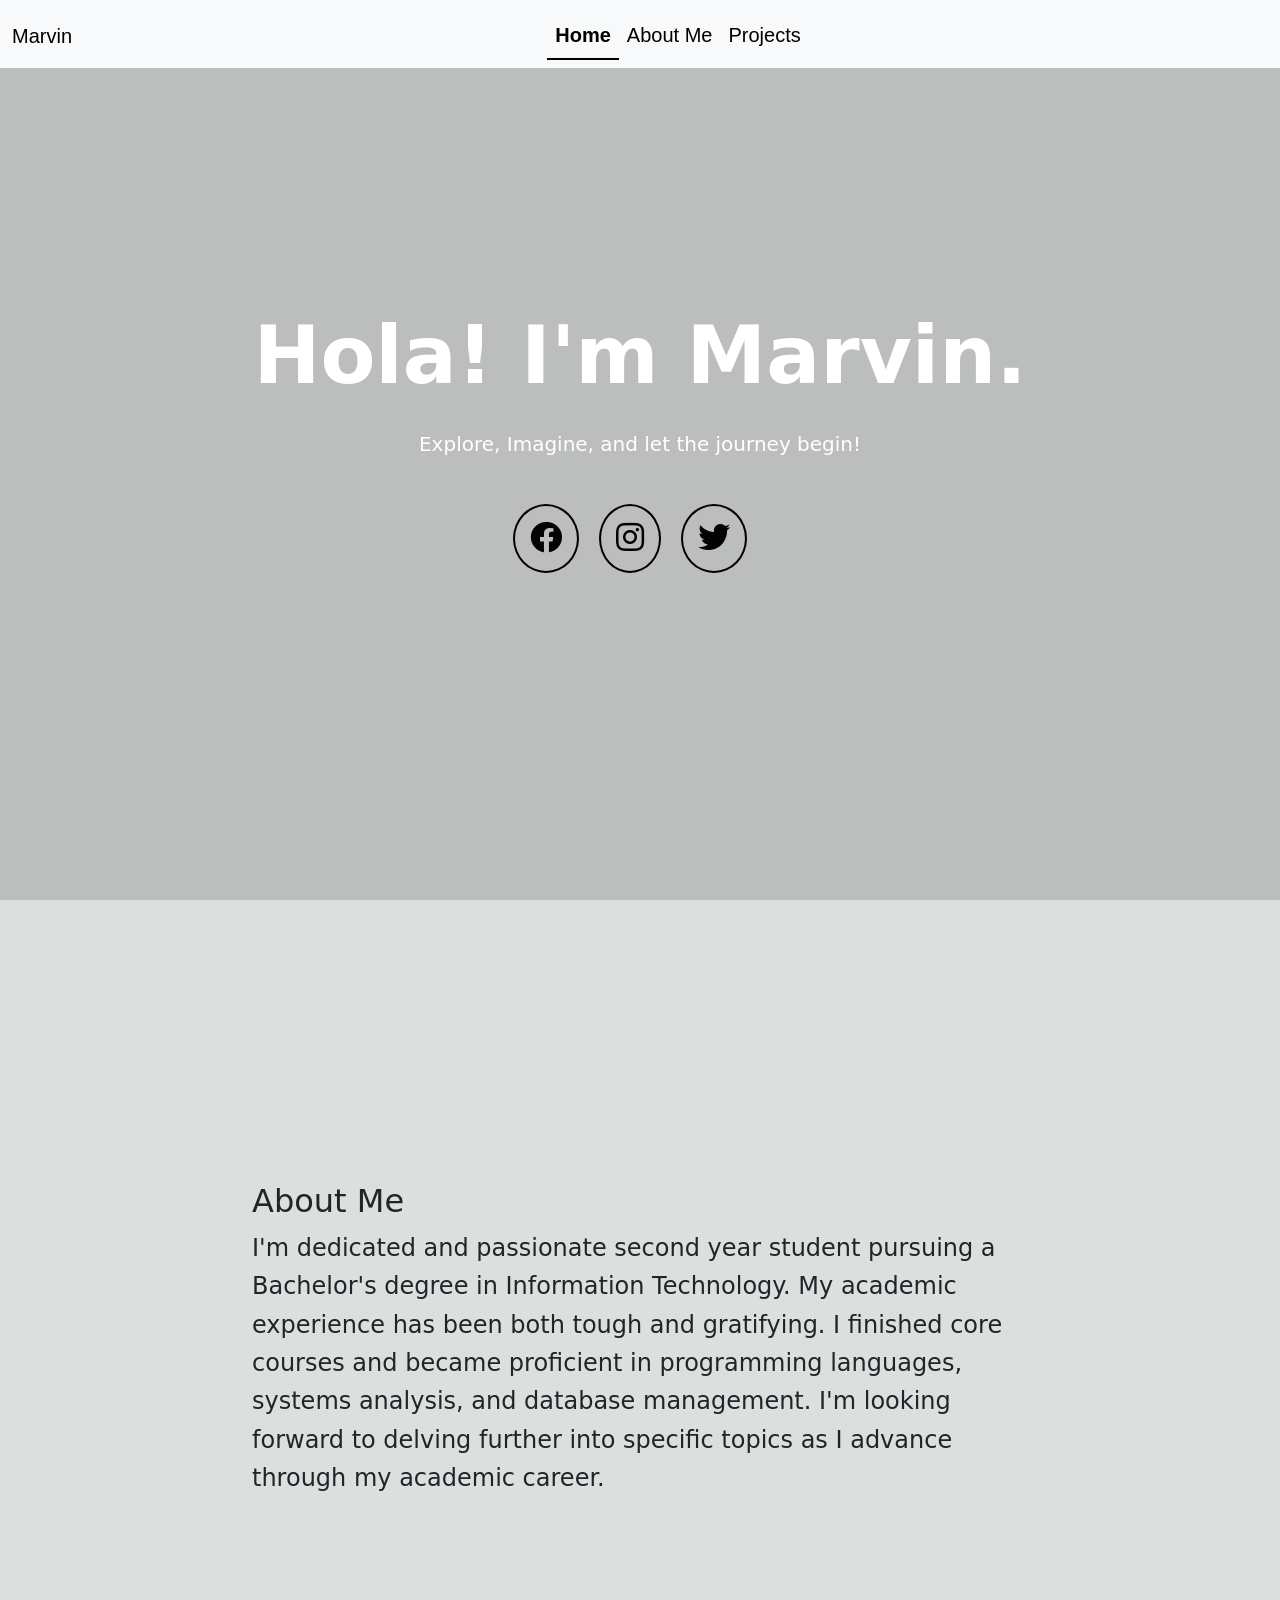
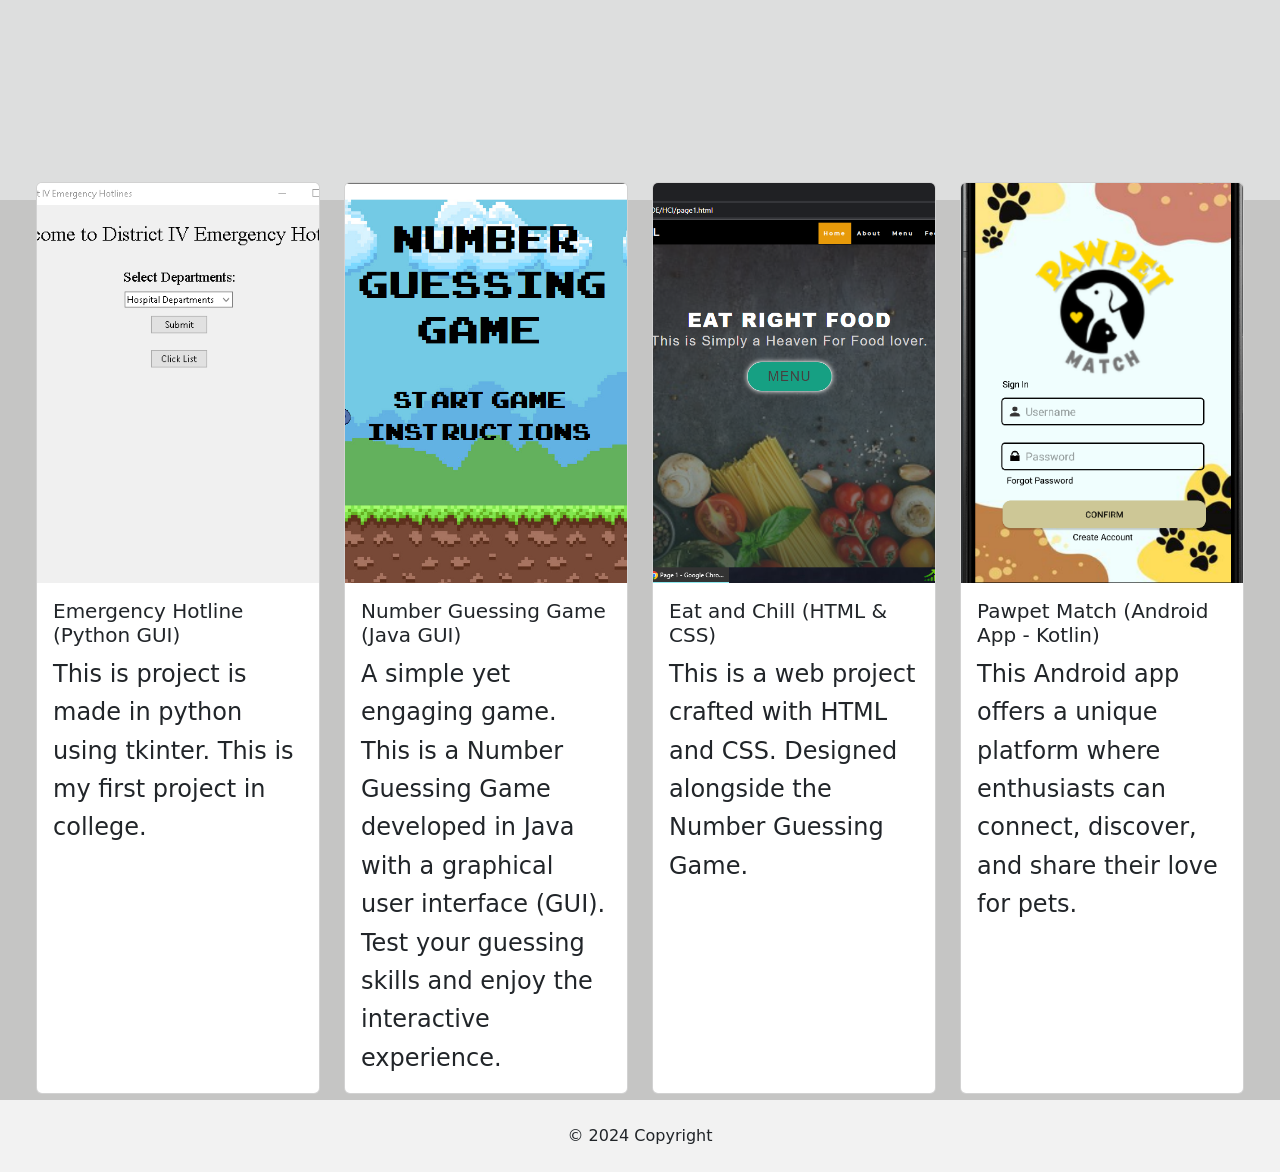
<file: index.html>
<!DOCTYPE html>
<html lang="en">
  <head>
    <meta charset="utf-8">
    <meta name="viewport" content="width=device-width, initial-scale=1">
    <title>Portfolio</title>
    <link rel="stylesheet" href="https://cdnjs.cloudflare.com/ajax/libs/font-awesome/5.15.3/css/all.min.css">
    <link href="https://cdn.jsdelivr.net/npm/bootstrap@5.3.2/dist/css/bootstrap.min.css" rel="stylesheet" 
    integrity="sha384-T3c6CoIi6uLrA9TneNEoa7RxnatzjcDSCmG1MXxSR1GAsXEV/Dwwykc2MPK8M2HN" crossorigin="anonymous">
    <link rel="stylesheet" href="https://fonts.googleapis.com/css?family=Montserrat&display=swap">
    <link href="393.css" rel="stylesheet">
  </head>
  <body>
    <nav class="navbar navbar-expand-lg bg-body-tertiary fixed-top" style="padding-top: 12px;">
      <div class="container-fluid">
        <a class="navbar-brand" href="index.html">Marvin</a>
        <button class="navbar-toggler" type="button" data-bs-toggle="collapse" data-bs-target="#navbarNavAltMarkup" aria-controls="navbarNavAltMarkup" aria-expanded="false" aria-label="Toggle navigation">
          <span class="navbar-toggler-icon"></span>
        </button>
        <div class="collapse navbar-collapse justify-content-center" id="navbarNavAltMarkup">
          <div class="nav nav-underline">
            <ul class="navbar-nav">
            <li class="nav-item">

              <a class="nav-link" aria-current="page" href="#home">Home</a>
            </li>
            <li class="nav-item">
              <a class="nav-link" href="#about">About Me</a>
            </li>
            <li class="nav-item">
              <a class="nav-link" href="#projects">Projects</a>
            </li>
            </ul>

          </div>
        </div>
      </div>
    </nav>

    <div id="home" class="section position-relative">
      <div class="position-relative text-center text-white">
        <h2 class="fw-bold display-3 mb-4">Hola! I'm Marvin.</h2>
        <p class="lead fs-5">Explore, Imagine, and let the journey begin!</p>
    
        <!-- Social Icons -->
        <div class="social-icon mt-4">
          <div class="social-item">
            <a href="https://www.facebook.com/mjmacam23/" title="Facebook" target="_blank"><i class="fab fa-facebook fa-2x"></i></a>
          </div>
          <div class="social-item">
            <a href="https://twitter.com/home" title="Instagram" target="_blank"><i class="fab fa-instagram fa-2x"></i></a>
          </div>
          <div class="social-item">
            <a href="https://www.instagram.com/" title="Twitter" target="_blank"><i class="fab fa-twitter fa-2x"></i></a>
          </div>
        </div>
        
      </div>
    </div>
    
    

    <div id="about" class="section">
        <div class="container text-left">
            <h2>About Me</h2>
          <p>I'm dedicated and passionate second year student pursuing a Bachelor's degree in Information Technology.
            My academic experience has been both tough and gratifying. I finished core courses and became proficient in programming languages, systems analysis, and database management. I'm looking forward to delving further into specific topics as I advance through my academic career.</p>
        </div>
        
      </div>

      
      <div id="projects" class="section">
        <div class="row row-cols-1 row-cols-md-4 g-4 mx-md-4">
          <div class="col mb-4">
            <div class="card h-100" style="width: 100%;">
              <img src="./img/img-3.png" class="card-img-top" alt="..." style="height: 400px; object-fit: cover;">
              <div class="card-body">
                <h5 class="card-title">Emergency Hotline (Python GUI)</h5>
                <p class="card-text">This is project is made in python using tkinter. This is my first project in college.</p>
              </div>
            </div>
          </div>
          <div class="col mb-4">
            <div class="card h-100" style="width: 100%;">
              <img src="./img/img-2.png" class="card-img-top" alt="..." style="height: 400px; object-fit: cover;">
              <div class="card-body">
                <h5 class="card-title">Number Guessing Game (Java GUI)</h5>
                <p class="card-text">A simple yet engaging game. This is a Number Guessing Game developed in Java with a graphical user interface (GUI). Test your guessing skills and enjoy the interactive experience.</p>
              </div>
            </div>
          </div>
          <div class="col mb-4">
            <div class="card h-100" style="width: 100%;">
              <img src="./img/img-4.png" class="card-img-top" alt="..." style="height: 400px; object-fit: cover;">
              <div class="card-body">
                <h5 class="card-title">Eat and Chill (HTML & CSS)</h5>
                <p class="card-text"> This is a web project crafted with HTML and CSS. Designed alongside the Number Guessing Game.</p>
              </div>
            </div>
          </div>
          <div class="col mb-4">
            <div class="card h-100" style="width: 100%;">
              <img src="./img/img-1.png" class="card-img-top" alt="..." style="height: 400px; object-fit: cover;">
              <div class="card-body">
                <h5 class="card-title">Pawpet Match (Android App - Kotlin)</h5>
                <p class="card-text">This Android app offers a unique platform where enthusiasts can connect, discover, and share their love for pets. </p>
              </div>
            </div>
          </div>
        </div>
      </div>

      <footer>
        <div class="text-center p-4" style="background-color: rgba(0, 0, 0, 0.05);">
          © 2024 Copyright
        </div>
      </footer>

    <script src="https://cdn.jsdelivr.net/npm/bootstrap@5.3.2/dist/js/bootstrap.bundle.min.js" integrity="sha384-C6RzsynM9kWDrMNeT87bh95OGNyZPhcTNXj1NW7RuBCsyN/o0jlpcV8Qyq46cDfL" crossorigin="anonymous"></script>
    <script src="https://code.jquery.com/jquery-3.6.0.min.js"></script>

    <script>

      $(document).ready(function() {
        $('body').scrollspy({ target: '.navbar', offset: 50 });
  });
    </script>
  </body>
</html>
</file>
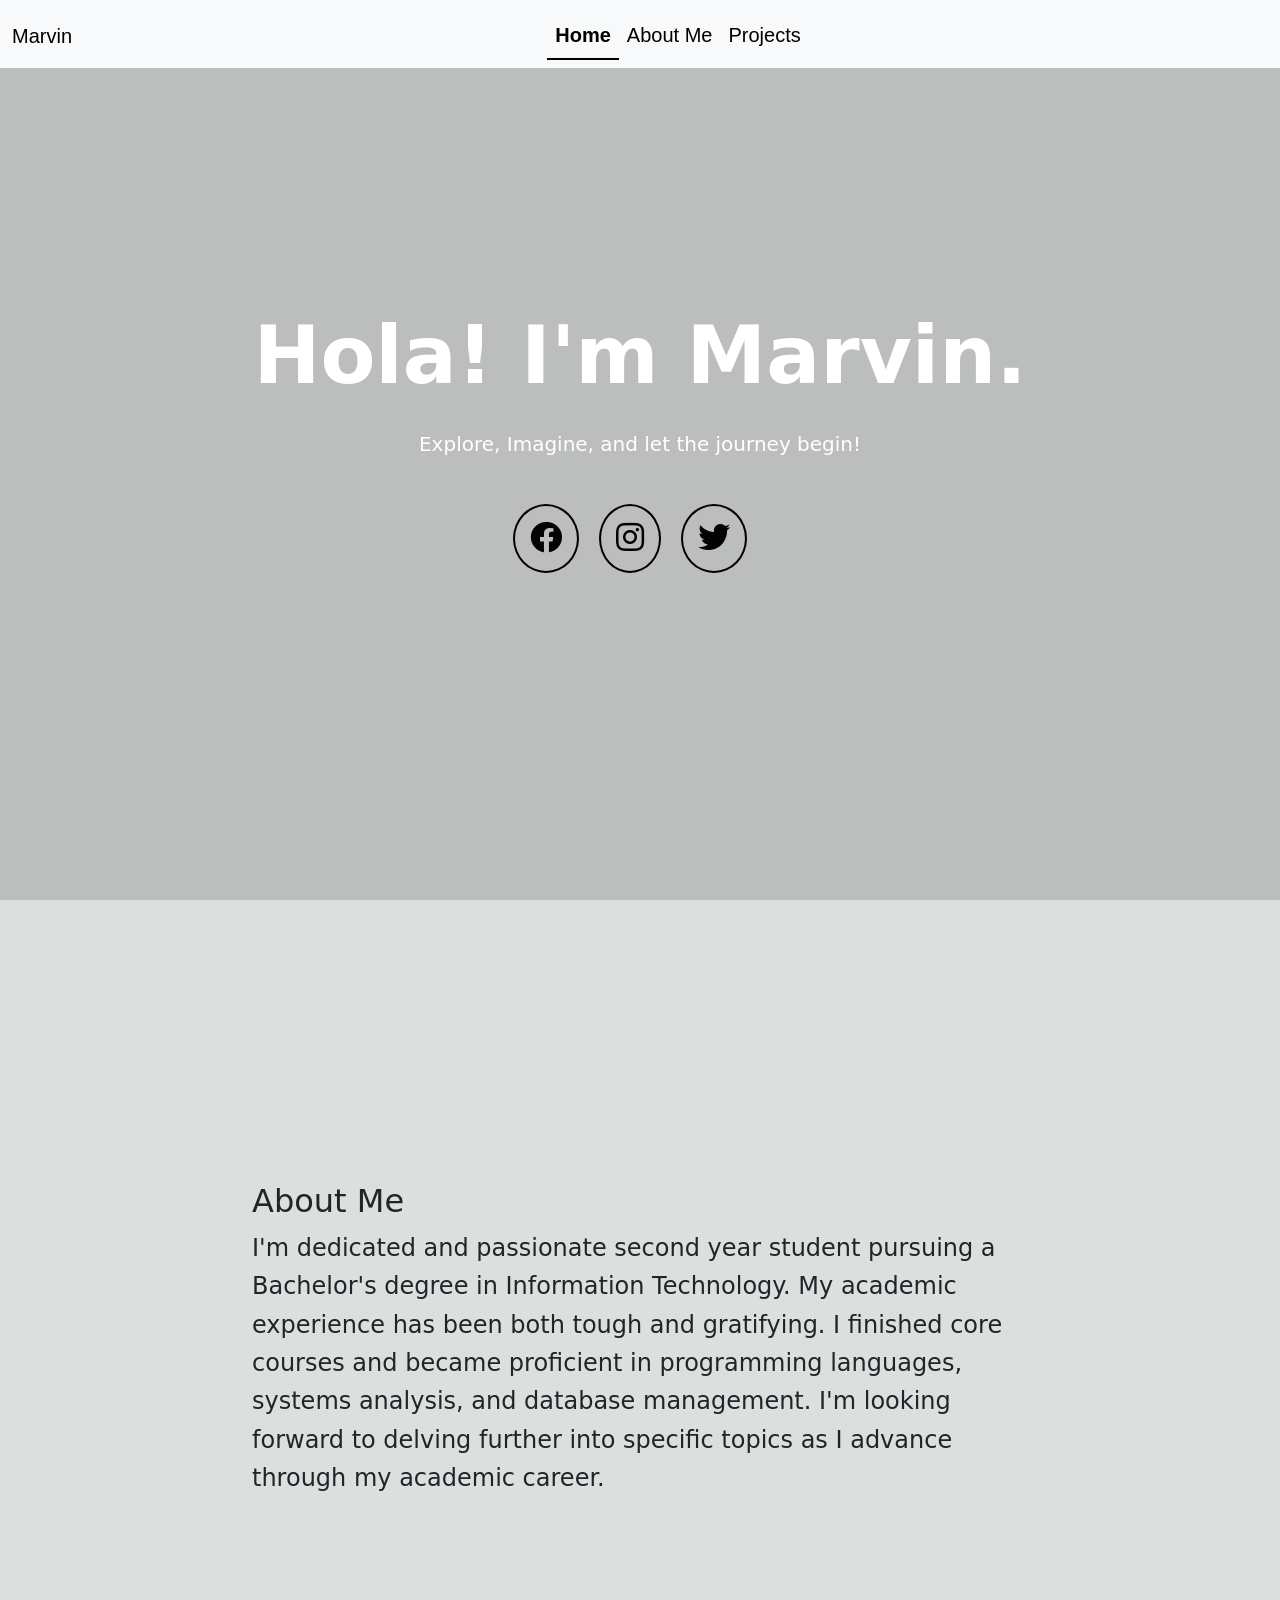
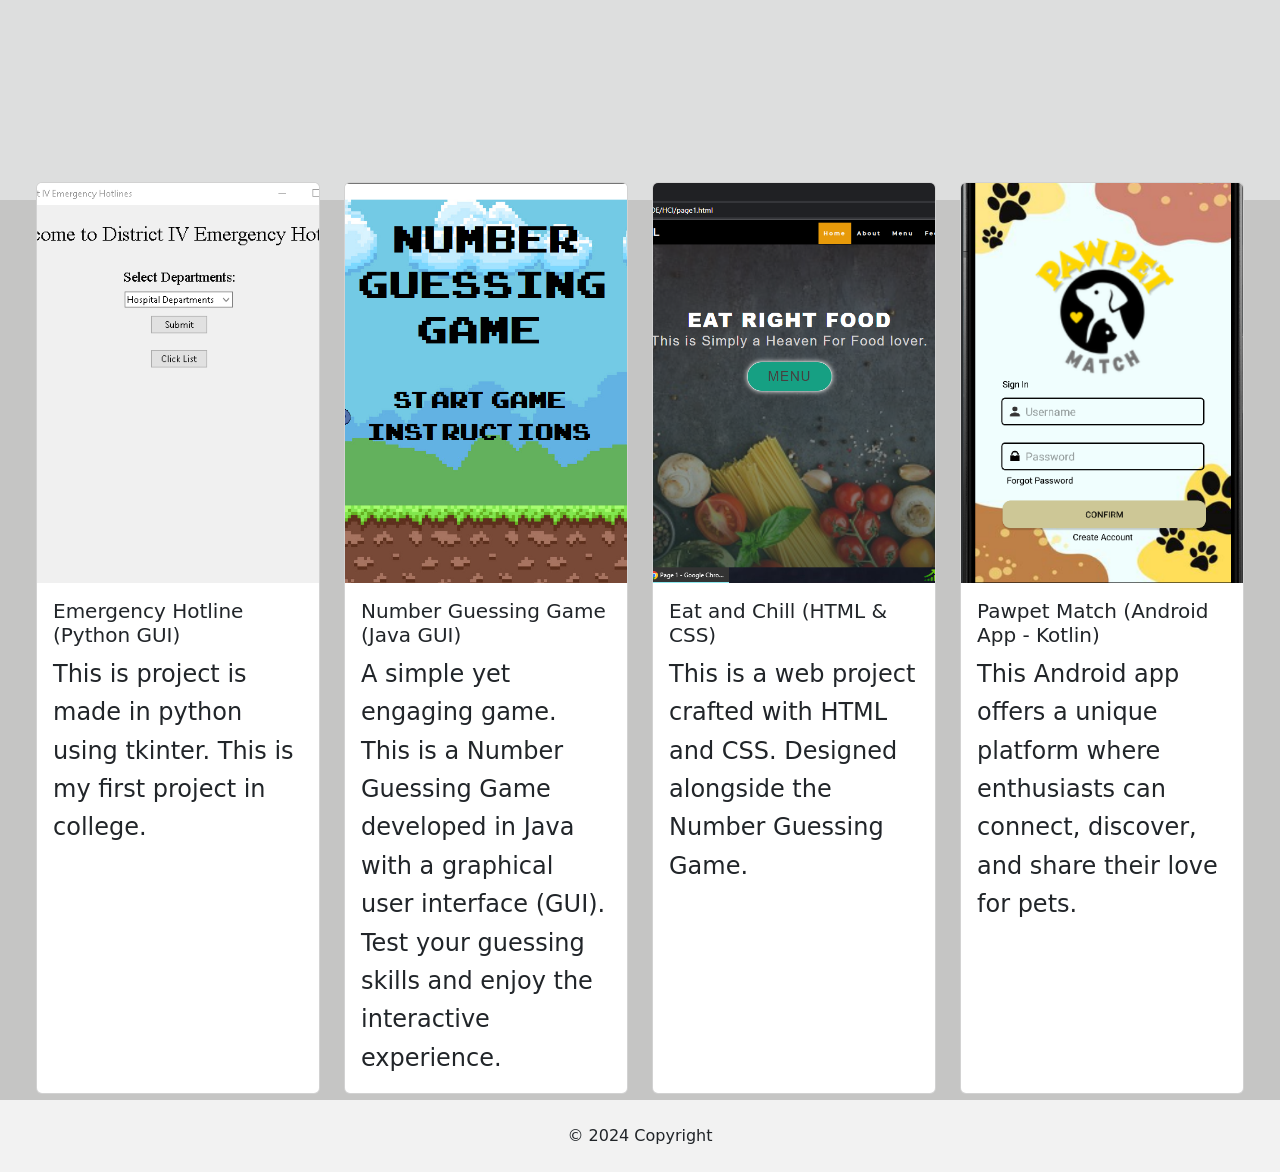
<file: ITE-393.html>
<!DOCTYPE html>
<html lang="en">
  <head>
    <meta charset="utf-8">
    <meta name="viewport" content="width=device-width, initial-scale=1">
    <title>Portfolio</title>
    <link rel="stylesheet" href="https://cdnjs.cloudflare.com/ajax/libs/font-awesome/5.15.3/css/all.min.css">
    <link href="https://cdn.jsdelivr.net/npm/bootstrap@5.3.2/dist/css/bootstrap.min.css" rel="stylesheet" 
    integrity="sha384-T3c6CoIi6uLrA9TneNEoa7RxnatzjcDSCmG1MXxSR1GAsXEV/Dwwykc2MPK8M2HN" crossorigin="anonymous">
    <link rel="stylesheet" href="https://fonts.googleapis.com/css?family=Montserrat&display=swap">
    <link href="393.css" rel="stylesheet">
  </head>
  <body>
    <nav class="navbar navbar-expand-lg bg-body-tertiary fixed-top" style="padding-top: 12px;">
      <div class="container-fluid">
        <a class="navbar-brand" href="ITE-393.html">Marvin</a>
        <button class="navbar-toggler" type="button" data-bs-toggle="collapse" data-bs-target="#navbarNavAltMarkup" aria-controls="navbarNavAltMarkup" aria-expanded="false" aria-label="Toggle navigation">
          <span class="navbar-toggler-icon"></span>
        </button>
        <div class="collapse navbar-collapse justify-content-center" id="navbarNavAltMarkup">
          <div class="nav nav-underline">
            <ul class="navbar-nav">
            <li class="nav-item">
              <a class="nav-link" aria-current="page" href="#home">Home</a>
            </li>
            <li class="nav-item">
              <a class="nav-link" href="#about">About Me</a>
            </li>
            <li class="nav-item">
              <a class="nav-link" href="#projects">Projects</a>
            </li>
            </ul>
          </div>
        </div>
      </div>
    </nav>

    <div id="home" class="section position-relative">
      <div class="position-relative text-center text-white">
        <h2 class="fw-bold display-3 mb-4">Hola! I'm Marvin.</h2>
        <p class="lead fs-5">Explore, Imagine, and let the journey begin!</p>
    
        <!-- Social Icons -->
        <div class="social-icon mt-4">
          <div class="social-item">
            <a href="https://www.facebook.com/mjmacam23/" title="Facebook" target="_blank"><i class="fab fa-facebook fa-2x"></i></a>
          </div>
          <div class="social-item">
            <a href="https://twitter.com/home" title="Instagram" target="_blank"><i class="fab fa-instagram fa-2x"></i></a>
          </div>
          <div class="social-item">
            <a href="https://www.instagram.com/" title="Twitter" target="_blank"><i class="fab fa-twitter fa-2x"></i></a>
          </div>
        </div>
        
      </div>
    </div>
    
    

    <div id="about" class="section">
        <div class="container text-left">
            <h2>About Me</h2>
          <p>I'm dedicated and passionate second year student pursuing a Bachelor's degree in Information Technology.
            My academic experience has been both tough and gratifying. I finished core courses and became proficient in programming languages, systems analysis, and database management. I'm looking forward to delving further into specific topics as I advance through my academic career.</p>
        </div>
        
      </div>

      
      <div id="projects" class="section">
        <div class="row row-cols-1 row-cols-md-4 g-4 mx-md-4">
          <div class="col mb-4">
            <div class="card h-100" style="width: 100%;">
              <img src="./img/img-3.png" class="card-img-top" alt="..." style="height: 400px; object-fit: cover;">
              <div class="card-body">
                <h5 class="card-title">Emergency Hotline (Python GUI)</h5>
                <p class="card-text">This is project is made in python using tkinter. This is my first project in college.</p>
              </div>
            </div>
          </div>
          <div class="col mb-4">
            <div class="card h-100" style="width: 100%;">
              <img src="./img/img-2.png" class="card-img-top" alt="..." style="height: 400px; object-fit: cover;">
              <div class="card-body">
                <h5 class="card-title">Number Guessing Game (Java GUI)</h5>
                <p class="card-text">A simple yet engaging game. This is a Number Guessing Game developed in Java with a graphical user interface (GUI). Test your guessing skills and enjoy the interactive experience.</p>
              </div>
            </div>
          </div>
          <div class="col mb-4">
            <div class="card h-100" style="width: 100%;">
              <img src="./img/img-4.png" class="card-img-top" alt="..." style="height: 400px; object-fit: cover;">
              <div class="card-body">
                <h5 class="card-title">Eat and Chill (HTML & CSS)</h5>
                <p class="card-text"> This is a web project crafted with HTML and CSS. Designed alongside the Number Guessing Game.</p>
              </div>
            </div>
          </div>
          <div class="col mb-4">
            <div class="card h-100" style="width: 100%;">
              <img src="./img/img-1.png" class="card-img-top" alt="..." style="height: 400px; object-fit: cover;">
              <div class="card-body">
                <h5 class="card-title">Pawpet Match (Android App - Kotlin)</h5>
                <p class="card-text">This Android app offers a unique platform where enthusiasts can connect, discover, and share their love for pets. </p>
              </div>
            </div>
          </div>
        </div>
      </div>

      <footer>
        <div class="text-center p-4" style="background-color: rgba(0, 0, 0, 0.05);">
          © 2024 Copyright
        </div>
      </footer>

    <script src="https://cdn.jsdelivr.net/npm/bootstrap@5.3.2/dist/js/bootstrap.bundle.min.js" integrity="sha384-C6RzsynM9kWDrMNeT87bh95OGNyZPhcTNXj1NW7RuBCsyN/o0jlpcV8Qyq46cDfL" crossorigin="anonymous"></script>
    <script src="https://code.jquery.com/jquery-3.6.0.min.js"></script>

    <script>
      $(document).ready(function() {
        $("a.nav-link").on("click", function(event) {
          if (this.hash !== "") {
            event.preventDefault();
            var hash = this.hash;
            $("html, body").animate(
              {
                scrollTop: $(hash).offset().top
              },
              100
            );
          }
        });
      });

      $(document).ready(function() {
        $('body').scrollspy({ target: '.navbar', offset: 50 });
  });
    </script>
  </body>
</html>
</file>
<file: 393.css>
.navbar,
.navbar-brand,
.navbar-nav .nav-link {
    color: #000000!important;
      font-family: 'Segoe UI Symbol', sans-serif;
      font-size: 20px;
}
body, html {
        height: 100%;
        margin: 0;
        padding: 0;
}
  
.section {
        height: 100vh;
        display: flex;
        align-items: center;
        justify-content: center;
        flex-direction: column;
        
}

.display-3 {
    font-size: 5rem;
    
}

.lead {
    font-size: 2.25rem; 
}

#home {
    background-color: #bcbdbd; 
 }

#about {
    background-color: #dddede; 
}

#projects {
    background-color: #c5c5c4; 
}

.container {
    max-width: 800px;
  }

  p {
    font-size: 24px; 
    line-height: 1.6;
    margin-bottom: 20px;
  }
  .social-icon {
    display: flex;
    padding: 20px;
    justify-content: center;
    margin-top: 20px;
}

.social-item {
    border: 2px solid rgb(0, 0, 0);
    border-radius: 50%;
    padding: 15px;
    transition: 0.3s ease;
    margin-right: 20px; 

}

.social-item:hover {
    background-color: rgb(104, 103, 103);
}

.social-item a {
    text-decoration: none;
    color: rgb(3, 3, 3);
}
</file>
